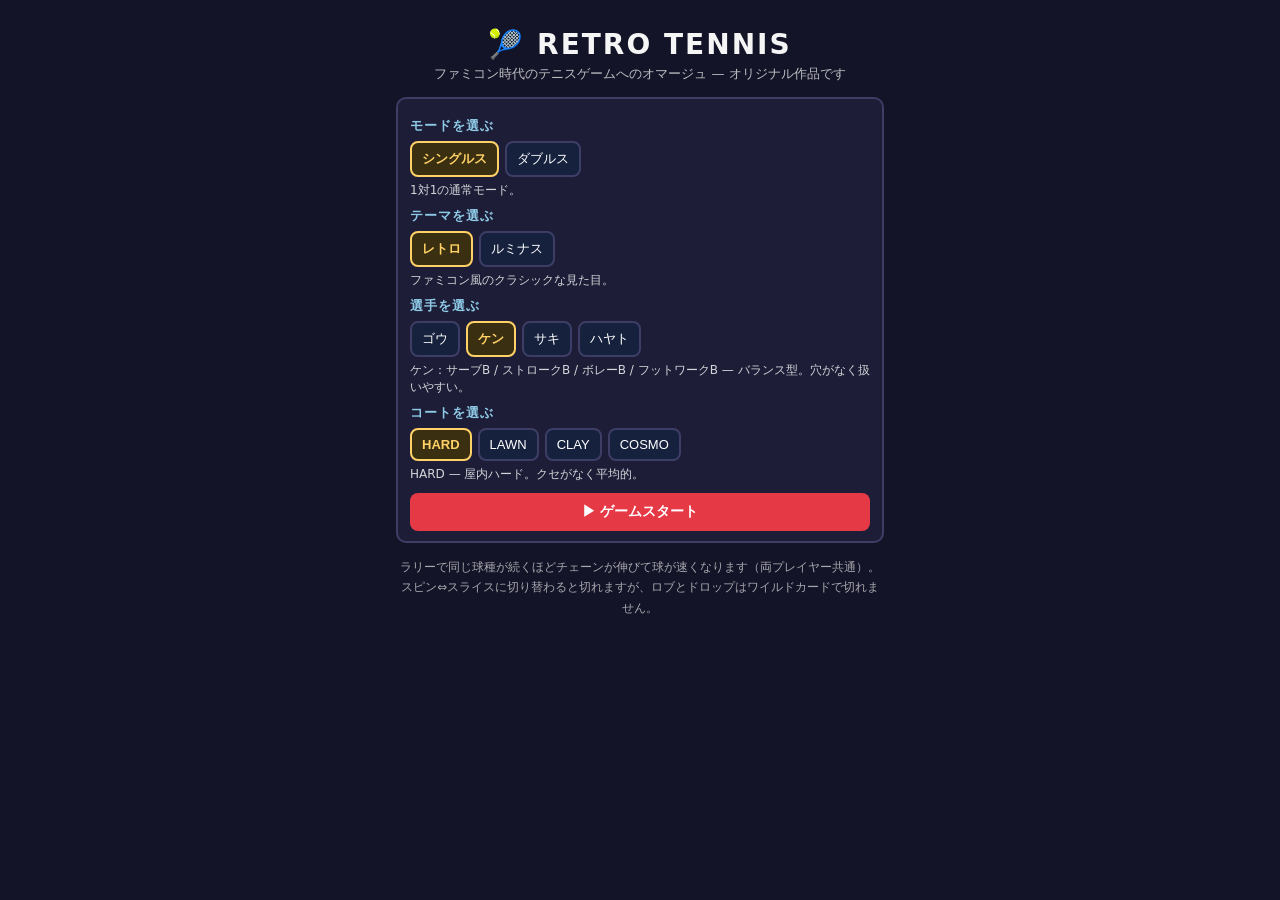
<file: index.html>
<!DOCTYPE html>
<html lang="ja">
<head>
<meta charset="UTF-8">
<meta name="viewport" content="width=device-width, initial-scale=1.0, maximum-scale=1.0, user-scalable=no, viewport-fit=cover">
<title>Retro Tennis — レトロテニス</title>
<style>
* { box-sizing: border-box; }
html, html, body {
  -webkit-user-select: none; user-select: none;
  -webkit-touch-callout: none;
}
button { -webkit-user-select: none; user-select: none; -webkit-touch-callout: none; touch-action: none; }
canvas { touch-action: none; }
body { height: 100%; }
body {
  margin: 0;
  background: #141428;
  color: #f5f5f5;
  font-family: "Hiragino Kaku Gothic ProN", "Noto Sans JP", system-ui, sans-serif;
  display: flex; justify-content: center;
  touch-action: manipulation;
  -webkit-tap-highlight-color: transparent;
}
body.locked { overflow: hidden; overscroll-behavior: none; }
.wrap { max-width: 520px; width: 100%; text-align: center; }
.hidden { display: none !important; }
#menuScreen { padding: 20px 16px 28px; }
.menu-note { font-size: 12px; opacity: .65; line-height: 1.7; margin-top: 14px; }
/* Game screen: exactly one viewport tall, no page scrolling.
   The court area flexes; the canvas letterboxes inside it. */
#gameScreen {
  height: 100dvh;
  padding: 10px 12px calc(10px + env(safe-area-inset-bottom));
  display: flex; flex-direction: column; gap: 8px;
}
.canvasWrap { flex: 1 1 auto; min-height: 0; display: flex; }
.back {
  align-self: center; flex: none;
  background: none; border: 1px solid #3d3d66; color: #9aa;
  border-radius: 8px; padding: 6px 16px; font-size: 12px; cursor: pointer;
}
h1 { margin: 8px 0 0; letter-spacing: 2px; font-size: 28px; }
.sub { opacity: .75; margin: 4px 0 14px; font-size: 13px; }
.selectors { background: #1d1d38; border: 2px solid #3d3d66; border-radius: 10px; padding: 10px 12px; margin-bottom: 12px; text-align: left; }
.selectors h2 { font-size: 13px; margin: 8px 0 6px; letter-spacing: 1px; color: #8ecae6; }
.btnrow { display: flex; flex-wrap: wrap; gap: 6px; }
.btnrow button { background: #16213e; color: #fff; border: 2px solid #3d3d66; border-radius: 8px; padding: 7px 10px; font-size: 13px; cursor: pointer; }
.btnrow button.active { border-color: #ffd166; background: #3a2f10; color: #ffd166; font-weight: 700; }
.info { font-size: 12px; opacity: .85; min-height: 16px; margin: 5px 0 0; }
.apply { width: 100%; margin-top: 10px; background: #e63946; color: #fff; border: none; border-radius: 8px; padding: 10px; font-weight: 700; font-size: 14px; cursor: pointer; }
.hud { display: flex; flex-direction: column; gap: 4px; flex: none; }
.scorebox { font-size: 18px; background: #16213e; padding: 8px 12px; border-radius: 8px; }
.scorebox strong { color: #ffd166; font-size: 22px; }
.vs { opacity: .5; margin: 0 8px; }
.message { min-height: 22px; color: #8ecae6; font-weight: 700; }
.chain { min-height: 20px; color: #fb923c; font-weight: 700; font-size: 14px; }
canvas {
  flex: 1 1 auto; min-width: 0; min-height: 0;
  width: 100%; height: 100%;
  object-fit: contain;
  background: #2a9d4a;
  border: 4px solid #f8f8f8; border-radius: 4px;
  image-rendering: pixelated;
  touch-action: none;
}
.controls { font-size: 13px; opacity: .9; line-height: 1.6; }
.hint { opacity: .7; }
.touch { display: none; gap: 10px; justify-content: space-between; align-items: center; flex: none; }
.hudrow { display: flex; gap: 8px; align-items: stretch; }
.hudrow .scorebox { flex: 1; }
.pause {
  flex: none; width: 50px; font-size: 18px; cursor: pointer;
  background: #16213e; color: #fff; border: 2px solid #3d3d66; border-radius: 8px;
}
/* Super Famicom-style diamond pad:  X (top) / Y (left) / A (right) / B (bottom).
   Button colours match the ball colours of each shot type. */
.pad {
  display: grid; flex: none;
  grid-template-columns: repeat(3, 58px);
  grid-template-rows: repeat(3, 58px);
  gap: 4px;
}
.pad-btn {
  border-radius: 50%; border: 2px solid rgba(0,0,0,.35);
  font-size: 12px; font-weight: 700; line-height: 1.25; cursor: pointer;
  display: flex; align-items: center; justify-content: center; text-align: center;
}
.pad-btn:active { filter: brightness(0.85); }
.pos-x { grid-column: 2; grid-row: 1; }
.pos-y { grid-column: 1; grid-row: 2; }
.pos-a { grid-column: 3; grid-row: 2; }
.pos-b { grid-column: 2; grid-row: 3; }
.c-spin  { background: #d9f99d; color: #1a2e05; }
.c-slice { background: #f8fafc; color: #111827; }
.c-lob   { background: #fdba74; color: #431407; }
.c-drop  { background: #7dd3fc; color: #082f49; }
.stick {
  position: relative; flex: 0 0 auto;
  width: 128px; height: 128px; border-radius: 50%;
  background: rgba(255,255,255,.06); border: 2px solid #3d3d66;
  touch-action: none; user-select: none; -webkit-user-select: none;
}
.stick::before { content: "＋"; position: absolute; inset: 0; display: flex; align-items: center; justify-content: center; color: rgba(255,255,255,.18); font-size: 34px; }
.stick-knob {
  position: absolute; left: 50%; top: 50%;
  width: 56px; height: 56px; border-radius: 50%;
  background: #3d3d66; border: 2px solid #8ecae6;
  transform: translate(-50%, -50%);
  pointer-events: none;
}
@media (pointer: coarse), (max-width: 640px) { .touch { display: flex; } }

/* ===== Luminous theme: neon colours, glow everywhere. Gameplay unchanged. ===== */
body.neon {
  background: radial-gradient(1200px 800px at 50% -10%, #2b1065 0%, #0b0620 55%, #05010f 100%);
  background-size: 150% 150%;
  animation: neonBg 14s ease-in-out infinite alternate;
  color: #e0f2fe;
}
@keyframes neonBg {
  from { background-position: 0% 0%; }
  to { background-position: 100% 60%; }
}
body.neon h1 {
  background: linear-gradient(90deg, #22d3ee, #a78bfa, #f472b6);
  -webkit-background-clip: text; background-clip: text; color: transparent;
  filter: drop-shadow(0 0 14px rgba(167,139,250,.45));
}
body.neon .sub { color: #a5b4fc; }
body.neon .info { color: #a5f3fc; }
body.neon .menu-note { color: #c4b5fd; }
body.neon .scorebox {
  background: rgba(10,6,32,.88); border: 1px solid #22d3ee; color: #e0f2fe;
  box-shadow: 0 0 14px rgba(34,211,238,.55), inset 0 0 12px rgba(34,211,238,.15);
}
body.neon .scorebox strong { color: #fde047; text-shadow: 0 0 8px rgba(253,224,71,.85); }
body.neon .message { color: #a5f3fc; text-shadow: 0 0 10px rgba(34,211,238,.85); }
body.neon .chain {
  color: #fff; font-size: 17px;
  text-shadow: 0 0 6px #f59e0b, 0 0 16px #f97316, 0 0 30px #ef4444;
}
body.neon .chain.pop { animation: chainPop .38s ease-out; }
@keyframes chainPop {
  0% { transform: scale(1); }
  35% { transform: scale(1.45) rotate(-2deg); }
  100% { transform: scale(1); }
}
body.neon canvas {
  border-color: #22d3ee;
  box-shadow: 0 0 22px rgba(34,211,238,.5), 0 0 64px rgba(167,139,250,.28);
}
body.neon .btnrow button {
  background: #12082e; color: #e0f2fe; border: 1px solid #7c3aed;
  box-shadow: 0 0 8px rgba(124,58,237,.35);
}
body.neon .btnrow button.active {
  background: linear-gradient(90deg, #0891b2, #7c3aed, #db2777); color: #fff;
  border-color: transparent; box-shadow: 0 0 16px rgba(219,39,119,.6);
}
body.neon .apply {
  background: linear-gradient(90deg, #06b6d4, #d946ef); color: #fff;
  box-shadow: 0 0 20px rgba(217,70,239,.55);
}
body.neon .pause {
  background: #12082e; border-color: #22d3ee; color: #fff;
  box-shadow: 0 0 10px rgba(34,211,238,.5);
}
body.neon .back { background: #12082e; color: #a5f3fc; border: 1px solid #7c3aed; }
body.neon .stick {
  border-color: #22d3ee; background: rgba(8,4,24,.6);
  box-shadow: 0 0 16px rgba(34,211,238,.45), inset 0 0 18px rgba(34,211,238,.2);
}
body.neon .stick-knob {
  background: radial-gradient(circle at 35% 35%, #a5f3fc, #0891b2 60%, #155e75);
  border-color: #a5f3fc; box-shadow: 0 0 14px rgba(34,211,238,.8);
}
body.neon .c-spin  { background: #a3e635; color: #1a2e05; border-color: #ecfccb; box-shadow: 0 0 18px #a3e635, 0 0 44px rgba(163,230,53,.5); }
body.neon .c-slice { background: #f0f9ff; color: #082f49; border-color: #ffffff; box-shadow: 0 0 18px #7dd3fc, 0 0 44px rgba(125,211,252,.5); }
body.neon .c-lob   { background: #fb923c; color: #431407; border-color: #ffedd5; box-shadow: 0 0 18px #fb923c, 0 0 44px rgba(251,146,60,.5); }
body.neon .c-drop  { background: #38bdf8; color: #082f49; border-color: #e0f2fe; box-shadow: 0 0 18px #38bdf8, 0 0 44px rgba(56,189,248,.55); }

body.neon .scorebox strong.scorepop { display: inline-block; animation: scorePop .45s ease-out; }
@keyframes scorePop {
  0% { transform: scale(1); }
  40% { transform: scale(1.9); }
  100% { transform: scale(1); }
}

body.neon canvas { background: #05010f; }

</style>
<script>
window.addEventListener('error', function (e) {
  var m = document.getElementById('message');
  if (m && !window.__gameStarted) m.textContent = '読み込みエラー: ' + e.message + '（ページを再読み込みしてください）';
});
</script>
</head>
<body>
  <main class="wrap">

    <!-- ===== Menu screen: choose player & court ===== -->
    <div id="menuScreen" class="screen">
      <h1>🎾 RETRO TENNIS</h1>
      <p class="sub">ファミコン時代のテニスゲームへのオマージュ — オリジナル作品です</p>

      <section class="selectors">
        <div>
          <h2>モードを選ぶ</h2>
          <div id="modeSelect" class="btnrow"></div>
          <p id="modeInfo" class="info"></p>
        </div>
        <div>
          <h2>テーマを選ぶ</h2>
          <div id="themeSelect" class="btnrow"></div>
          <p id="themeInfo" class="info"></p>
        </div>
        <div>
          <h2>選手を選ぶ</h2>
          <div id="charSelect" class="btnrow"></div>
          <p id="charInfo" class="info"></p>
        </div>
        <div>
          <h2>コートを選ぶ</h2>
          <div id="courtSelect" class="btnrow"></div>
          <p id="courtInfo" class="info"></p>
        </div>
        <button id="btnStart" class="apply">▶ ゲームスタート</button>
      </section>

      <p class="menu-note">ラリーで同じ球種が続くほどチェーンが伸びて球が速くなります（両プレイヤー共通）。スピン⇔スライスに切り替わると切れますが、ロブとドロップはワイルドカードで切れません。</p>
    </div>

    <!-- ===== Game screen: fixed to one screen, no scrolling ===== -->
    <div id="gameScreen" class="screen hidden">
      <div class="hud">
        <div class="hudrow">
          <div class="scorebox">
            <span><span id="playerName">YOU</span> <strong id="playerGames">0</strong> — <span id="playerPoints">0</span></span>
            <span class="vs">|</span>
            <span>CPU <strong id="cpuGames">0</strong> — <span id="cpuPoints">0</span></span>
          </div>
          <button id="btnPause" class="pause" aria-label="一時停止">⏸</button>
        </div>
        <div id="message" class="message">SPACE でサーブ！</div>
        <div id="chain" class="chain"></div>
      </div>

      <div class="canvasWrap">
        <canvas id="game" width="480" height="560"></canvas>
      </div>

      <div class="touch">
        <div id="stick" class="stick" aria-label="仮想スティック"><div id="stickKnob" class="stick-knob"></div></div>
        <div class="pad" aria-label="ショットボタン">
          <button id="btnSliceX" class="pad-btn pos-x c-slice">X<br>スライス</button>
          <button id="btnLob" class="pad-btn pos-y c-lob">Y<br>ロブ</button>
          <button id="btnSpinA" class="pad-btn pos-a c-spin">A<br>スピン</button>
          <button id="btnDrop" class="pad-btn pos-b c-drop">B<br>ドロップ</button>
        </div>
      </div>

      <button id="btnBack" class="back">← メニューに戻る</button>
    </div>

  </main>
  <script>
// Retro Tennis v2 — original homage to Famicom-era tennis games.
// Hallmarks recreated as original mechanics: stat-rated players (A/B/C),
// 4 court surfaces with different bounces, spin shots (topspin/slice/lob),
// volleys & smashes, chibi 3-head-tall pixel players.
// No assets, code, music, names or characters from any commercial game are used.
"use strict";

const canvas = document.getElementById("game");
const ctx = canvas.getContext("2d");
const W = canvas.width, H = canvas.height;
const NET_Y = 280;
const WIN_GAMES = 3;

// ---------- Characters (all original) ----------
const STAT = { A: 3, B: 2, C: 1 };
const CHARACTERS = [
  { id: "gou",   name: "ゴウ",   serve: "A", stroke: "A", volley: "C", footwork: "B", racket: 0,  color: "#dc2626", cap: "#7f1d1d", skin: "#f2c894", hair: "cap", desc: "パワー型。サーブとストロークが強烈、ボレーは苦手。" },
  { id: "ken",   name: "ケン",   serve: "B", stroke: "B", volley: "B", footwork: "B", racket: 0,  color: "#2563eb", cap: "#1e3a8a", skin: "#ffd9b3", hair: "cap", desc: "バランス型。穴がなく扱いやすい。" },
  { id: "saki",  name: "サキ",   serve: "C", stroke: "B", volley: "B", footwork: "B", racket: 10, color: "#db2777", cap: "#9d2449", skin: "#ffe3c7", hair: "ponytail", desc: "大きなラケットで当たりやすい、初心者向け。サーブは控えめ。" },
  { id: "hayato",name: "ハヤト", serve: "C", stroke: "B", volley: "A", footwork: "A", racket: 0,  color: "#16a34a", cap: "#14532d", skin: "#eab883", hair: "band", band: "#facc15", desc: "俊足＋ボレーの達人。ネットプレーで攻める。" },
];
let selectedChar = CHARACTERS[1];
let selectedCharIdx = 1;
// Game mode: "singles" (1v1) or "doubles" (you + AI partner vs a CPU pair).
const MODES = [
  { id: "singles", name: "シングルス", desc: "1対1の通常モード。" },
  { id: "doubles", name: "ダブルス", desc: "AIパートナーと組んで2対2。コートが広く（アレー内も有効）、サーブは4人ローテーション。" },
];
let mode = "singles";
// Visual theme: "retro" (classic) or "neon" (Luminous). Theme changes
// only how things look — controls, rules and physics are identical.
const THEMES = [
  { id: "retro", name: "レトロ", desc: "ファミコン風のクラシックな見た目。" },
  { id: "neon", name: "ルミナス", desc: "ネオンカラーでド派手に光る見た目。チェーン表示も大きく弾けます。操作・ルールは同じ。" },
];
let theme = "retro";
function applyTheme() { document.body.classList.toggle("neon", theme === "neon"); }

// ---------- Courts (all original settings, inspired by era conventions) ----------
const COURTS = {
  hard:  { name: "HARD",  desc: "屋内ハード。クセがなく平均的。", peak: 1.0, bounce: 0.55, afterBounce: 0.92, speed: 1.00, inside: "#3a7bd5", inside2: "#356fc0", outside: "#2e7d5b", dust: "#dbeafe" },
  lawn:  { name: "LAWN",  desc: "芝。バウンドが低く、バウンド後も速い。", peak: 0.8, bounce: 0.36, afterBounce: 1.00, speed: 1.08, inside: "#3f9e4d", inside2: "#358a42", outside: "#2c7a38", dust: "#dcfce7" },
  clay:  { name: "CLAY",  desc: "土。バウンド後に大きく減速、ラリーが長くなる。", peak: 1.1, bounce: 0.60, afterBounce: 0.66, speed: 0.93, inside: "#c46a3a", inside2: "#b45f33", outside: "#6b7f4e", dust: "#f2b183" },
  cosmo: { name: "COSMO", desc: "宇宙コート。高く弾んで少しフワフワ。", peak: 1.6, bounce: 0.88, afterBounce: 0.95, speed: 1.00, inside: "#5b4b9e", inside2: "#50428c", outside: "#171233", dust: "#ddd6fe" },
};
let court = COURTS.hard;

// ---------- Selection UI ----------
function buildSelect(elId, items, getLabel, onPick, initialIdx) {
  const el = document.getElementById(elId);
  items.forEach((item, i) => {
    const b = document.createElement("button");
    b.textContent = getLabel(item);
    if (i === initialIdx) b.classList.add("active");
    b.addEventListener("click", () => {
      el.querySelectorAll("button").forEach(x => x.classList.remove("active"));
      b.classList.add("active"); onPick(item);
    });
    el.appendChild(b);
  });
}
function refreshInfo() {
  const c = selectedChar;
  document.getElementById("charInfo").textContent =
    `${c.name}：サーブ${c.serve} / ストローク${c.stroke} / ボレー${c.volley} / フットワーク${c.footwork}${c.racket ? " / 大きなラケット" : ""} — ${c.desc}`;
  document.getElementById("courtInfo").textContent = `${court.name} — ${court.desc}`;
  document.getElementById("playerName").textContent = c.name;
}
buildSelect("charSelect", CHARACTERS, c => c.name, c => { selectedChar = c; selectedCharIdx = CHARACTERS.indexOf(c); applyChar(); refreshInfo(); }, 1);
buildSelect("modeSelect", MODES, m => m.name, m => { mode = m.id; document.getElementById("modeInfo").textContent = m.desc; }, 0);
buildSelect("themeSelect", THEMES, t => t.name, t => { theme = t.id; applyTheme(); document.getElementById("themeInfo").textContent = t.desc; }, 0);
buildSelect("courtSelect", Object.values(COURTS), c => c.name, c => { court = c; refreshInfo(); }, 0);
// ---------- Screens: menu (player/court select) -> game ----------
let appScreen = "menu";
function showGame() {
  appScreen = "game";
  document.getElementById("menuScreen").classList.add("hidden");
  document.getElementById("gameScreen").classList.remove("hidden");
  document.body.classList.add("locked");
  window.scrollTo(0, 0);
  applyChar(); resetMatch();
}
function showMenu() {
  setPaused(false);
  appScreen = "menu";
  document.getElementById("gameScreen").classList.add("hidden");
  document.getElementById("menuScreen").classList.remove("hidden");
  document.body.classList.remove("locked");
  window.scrollTo(0, 0);
}
document.getElementById("btnStart").addEventListener("click", showGame);
document.getElementById("btnBack").addEventListener("click", showMenu);

// ---------- Court geometry ----------
function lerp(a, b, t) { return a + (b - a) * t; }
function courtEdge(y) {
  const t = Math.max(0, Math.min(1, (y - 70) / (490 - 70)));
  return { left: lerp(110, 40, t), right: lerp(370, 440, t), t };
}
function singlesBounds(y) {
  const e = courtEdge(y); const inset = lerp(18, 28, e.t);
  return { left: e.left + inset, right: e.right - inset };
}
// Doubles plays to the outer (doubles) lines: the alleys are in.
function doublesBounds(y) { const e = courtEdge(y); return { left: e.left, right: e.right }; }
function activeBounds(y) { return mode === "doubles" ? doublesBounds(y) : singlesBounds(y); }
// Keep every aimed shot inside the (narrower-at-the-far-end) court.
function clampTargetX(x, y) {
  const b = activeBounds(y);
  return Math.max(b.left + 14, Math.min(b.right - 14, x));
}
function inCourt(x, y) {
  if (y < 66 || y > 494) return false;
  const b = activeBounds(y);
  return x >= b.left - 4 && x <= b.right + 4;
}
function inServiceBox(x, y, forPlayerServe) {
  // A serve must land between the service line and the net (a "long" serve is a fault),
  // in the box DIAGONALLY opposite the server: deuce point = server's right side,
  // which on screen is top-LEFT for the bottom player and bottom-RIGHT for the top CPU.
  if (forPlayerServe) { if (y < 169 || y > NET_Y) return false; }
  else { if (y < NET_Y || y > 391) return false; }
  const b = activeBounds(y); const mid = (b.left + b.right) / 2;
  const deuce = (rawPoints[0] + rawPoints[1]) % 2 === 0;
  if (forPlayerServe) return deuce ? (x >= b.left - 4 && x <= mid + 4) : (x >= mid - 4 && x <= b.right + 4);
  return deuce ? (x >= mid - 4 && x <= b.right + 4) : (x >= b.left - 4 && x <= mid + 4);
}
function serveFault() {
  if (faults >= 1) { awardPoint(server === "player" ? "cpu" : "player", "ダブルフォルト…"); }
  else {
    faults = 1; pendingSecondServe = true; state = "pointEnd"; pointTimer = 60; ball.dead = true;
    setMessage("フォルト！ セカンドサーブへ");
  }
}

// ---------- Audio (original square-wave jingles) ----------
let audioCtx = null;
function beep(freq, dur = 0.06, vol = 0.05, delay = 0) {
  try {
    audioCtx = audioCtx || new (window.AudioContext || window.webkitAudioContext)();
    const t0 = audioCtx.currentTime + delay;
    const o = audioCtx.createOscillator(), g = audioCtx.createGain();
    o.type = "square"; o.frequency.value = freq; g.gain.value = vol;
    o.connect(g); g.connect(audioCtx.destination);
    o.start(t0); o.stop(t0 + dur);
  } catch (e) {}
}
function jingle(win) {
  const notes = win ? [523, 659, 784, 1046] : [392, 330, 262, 196];
  notes.forEach((n, i) => beep(n, 0.11, 0.05, i * 0.11));
}

// ---------- Input: A=topspin, B=slice, C=lob (Famicom-style buttons) ----------
const keys = {};
let queuedShot = "top";
addEventListener("keydown", (e) => {
  if (["ArrowLeft","ArrowRight","ArrowUp","ArrowDown","Space"].includes(e.code)) e.preventDefault();
  if (keys[e.code]) return; keys[e.code] = true;
  if (e.code === "Space" || e.code === "KeyZ") onSwing("top");
  if (e.code === "KeyX") onSwing("slice");
  if (e.code === "KeyC") onSwing("lob");
  if (e.code === "KeyV" || e.code === "KeyB") onSwing("drop");
  if (e.code === "KeyR") { applyChar(); resetMatch(); }
  if (e.code === "KeyP") togglePause();
});
addEventListener("keyup", (e) => { keys[e.code] = false; });
function bindBtn(id, fn) {
  const el = document.getElementById(id); if (!el) return;
  el.addEventListener("touchstart", (e) => { e.preventDefault(); fn(); });
  el.addEventListener("mousedown", (e) => { e.preventDefault(); fn(); });
}
function bindHold(id, code) {
  const el = document.getElementById(id); if (!el) return;
  const on = (e) => { e.preventDefault(); keys[code] = true; };
  const off = (e) => { e.preventDefault(); keys[code] = false; };
  el.addEventListener("touchstart", on); el.addEventListener("touchend", off);
  el.addEventListener("mousedown", on); el.addEventListener("mouseup", off);
}
bindBtn("btnSliceX", () => onSwing("slice"));
bindBtn("btnSpinA", () => onSwing("top"));
bindBtn("btnDrop", () => onSwing("drop"));
bindBtn("btnLob", () => onSwing("lob"));

// iOS Safari: long-pressing buttons or text opens the copy/lookup/translate
// callout and selects text mid-game. Disable selection & callouts outright.
if (typeof document.addEventListener === "function") {
  document.addEventListener("contextmenu", e => e.preventDefault());
  document.addEventListener("selectstart", e => e.preventDefault());
}

// ---------- Pause ----------
let paused = false;
function setPaused(v) {
  paused = v;
  const b = document.getElementById("btnPause");
  if (b) b.textContent = paused ? "▶" : "⏸";
}
function togglePause() { if (appScreen === "game") setPaused(!paused); }
document.getElementById("btnPause").addEventListener("click", togglePause);

// ---------- Virtual stick (analog, replaces the D-pad buttons) ----------
const stick = { x: 0, y: 0, active: false, id: null };
function aimLeft() { return keys.ArrowLeft || keys.KeyA || stick.x < -0.45; }
function aimRight() { return keys.ArrowRight || keys.KeyD || stick.x > 0.45; }
(function initStick() {
  const base = document.getElementById("stick"), knob = document.getElementById("stickKnob");
  if (!base || !knob) return;
  const R = 36;
  const setKnob = (dx, dy) => { knob.style.transform = "translate(calc(-50% + " + dx + "px), calc(-50% + " + dy + "px))"; };
  function handle(e) {
    const r = base.getBoundingClientRect();
    let dx = e.clientX - (r.left + r.width / 2), dy = e.clientY - (r.top + r.height / 2);
    const d = Math.hypot(dx, dy);
    if (d > R) { dx = dx / d * R; dy = dy / d * R; }
    stick.x = dx / R; stick.y = dy / R; stick.active = true; setKnob(dx, dy);
  }
  function end() { stick.x = 0; stick.y = 0; stick.active = false; stick.id = null; setKnob(0, 0); }
  base.addEventListener("pointerdown", (e) => { e.preventDefault(); stick.id = e.pointerId; try { base.setPointerCapture(e.pointerId); } catch (err) {} handle(e); });
  base.addEventListener("pointermove", (e) => { if (stick.id === e.pointerId) handle(e); });
  ["pointerup", "pointercancel"].forEach(t => base.addEventListener(t, (e) => { if (stick.id === e.pointerId) end(); }));
})();

// ---------- Entities ----------
const player = { x: 240, y: 440, speed: 4.9, swing: 0, swingBuffer: 0, moving: false, anim: 0, color: "#2563eb", cap: "#1e3a8a", skin: "#ffd9b3", hair: "cap", band: "#facc15" };
const cpu    = { x: 240, y: 120, speed: 2.45, swing: 0, moving: false, anim: 0, color: "#f59e0b", cap: "#78350f", skin: "#ffd9b3", hair: "cap", band: "#facc15" };
// Doubles-only entities: your AI partner and the second CPU.
const partner = { x: 175, y: 348, speed: 3.4, swing: 0, moving: false, anim: 0, color: "#db2777", cap: "#9d2449", skin: "#ffe3c7", hair: "ponytail", band: "#facc15", homeX: 175, homeY: 348 };
const cpu2    = { x: 305, y: 212, speed: 2.45, swing: 0, moving: false, anim: 0, color: "#2563eb", cap: "#1e3a8a", skin: "#ffd9b3", hair: "cap", band: "#facc15", homeX: 305, homeY: 212 };
let partnerChar = CHARACTERS[2];
// Doubles serve rotation: within each team the two members alternate games.
let serveIdx = { player: 0, cpu: 0 };
function teamOf(side) { return side === "player" ? [player, partner] : [cpu, cpu2]; }
function serverEntity() {
  if (mode !== "doubles") return server === "player" ? player : cpu;
  return teamOf(server)[serveIdx[server]];
}
function receiverEntity() {
  const o = server === "player" ? "cpu" : "player";
  if (mode !== "doubles") return o === "player" ? player : cpu;
  return teamOf(o)[serveIdx[o]];
}
function applyDoublesLooks() {
  partnerChar = CHARACTERS[(selectedCharIdx + 1) % CHARACTERS.length];
  const c2 = CHARACTERS[(selectedCharIdx + 2) % CHARACTERS.length];
  partner.color = partnerChar.color; partner.cap = partnerChar.cap; partner.skin = partnerChar.skin; partner.hair = partnerChar.hair; partner.band = partnerChar.band;
  partner.speed = 2.9 + STAT[partnerChar.footwork] * 0.3;
  cpu2.color = c2.color; cpu2.cap = c2.cap; cpu2.skin = c2.skin; cpu2.hair = c2.hair; cpu2.band = c2.band;
}
const ball   = { x: 240, y: 430, vx: 0, vy: 0, z: 6, vz: 0, bounces: 0, lastHitter: null, serveFlight: false, dead: true, spin: "flat", type: "top", gravity: 0.4, trail: [], landX: null, landY: null };
function ballColor() {
  return ball.type === "slice" ? "#f8fafc" : ball.type === "lob" ? "#fdba74" : ball.type === "drop" ? "#7dd3fc" : "#d9f99d";
}
let frameCount = 0;
let particles = [], floaters = [];
let bigFx = null; // Luminous theme: the big "N CHAIN!" centre-screen effect
let rings = [], flashFx = null; // Luminous: impact shockwaves + edge flash
let ghostTrails = []; // Luminous: the previous shot's ribbon, lingering and fading
const IMPACT_COLORS = { top: "#a3e635", slice: "#e0f2fe", lob: "#fdba74", drop: "#38bdf8" };
function spawnImpact(x, y, color, big) {
  if (theme !== "neon") return;
  rings.push({ x, y, t: 0, color, big: !!big });
  rings.push({ x, y, t: -7, color, big: !!big }); // second, delayed shockwave
  const n = big ? 26 : 14;
  for (let i = 0; i < n; i++) particles.push({ x, y, vx: (Math.random() - .5) * 6.5, vy: (Math.random() - .5) * 6.5, life: 16 + Math.random() * 12, color, g: 0.05 });
}
function spawnFlash(color) { if (theme === "neon") flashFx = { color, t: 0 }; }
// Rally heat (Luminous theme): the chain count drives how wild the visuals
// get. Calm rallies stay stylish; hot rallies flood the screen with neon.
function heatTier() {
  const c = rallyChain.count;
  return c >= 8 ? 3 : c >= 5 ? 2 : c >= 2 ? 1 : 0;
}
function heatColor(tier, pr) {
  if (tier === 0) return "#22d3ee";
  if (tier === 1) return lerpColor("#22d3ee", "#a78bfa", pr);
  if (tier === 2) return lerpColor("#a78bfa", "#f472b6", pr);
  return `hsl(${(frameCount * 3 + pr * 170) % 360} 100% 66%)`;
}
function lerpColor(a, b, t) {
  const pa = [1, 3, 5].map(i => parseInt(a.substr(i, 2), 16));
  const pb = [1, 3, 5].map(i => parseInt(b.substr(i, 2), 16));
  return `rgb(${pa.map((v, i) => Math.round(v + (pb[i] - v) * t)).join(",")})`;
}

function applyChar() {
  player.color = selectedChar.color; player.cap = selectedChar.cap;
  player.skin = selectedChar.skin; player.hair = selectedChar.hair; player.band = selectedChar.band;
  player.speed = 4.6 + STAT[selectedChar.footwork] * 0.5;
}

let state = "serve", server = "player", faults = 0, cpuServeTimer = 0, pointTimer = 0;
let pendingSecondServe = false;
let pendingLet = false;
let rawPoints = [0, 0], games = [0, 0];
const pointNames = ["0", "15", "30", "40"];
const msgEl = document.getElementById("message");
const chainEl = document.getElementById("chain");
// Rally chain: consecutive hits with the SAME shot type (by either side)
// make the ball faster and faster. Switching shot type resets the chain.
// One shared chain for the whole rally, built by BOTH players' hits.
// Type is spin ("top") or slice. Switching between spin and slice breaks it.
// Lob is a wildcard: it neither breaks nor grows the chain, and ignores its speed.
// Volleys and smashes connect the chain (they grow it) as before.
const rallyChain = { type: null, count: 0 };
const SHOT_LABELS = { top: "トップスピン", slice: "スライス", lob: "ロブ", volley: "ボレー", smash: "スマッシュ", flat: "サーブ" };
function chainMultiplier() { return Math.min(1 + Math.max(0, rallyChain.count - 1) * 0.09, 1.65); }
function updateChainUI() {
  if (!chainEl) return;
  chainEl.textContent = rallyChain.count >= 2
    ? "🔥 " + (SHOT_LABELS[rallyChain.type] || "") + "チェーン x" + rallyChain.count + "（球速 +" + Math.round((chainMultiplier() - 1) * 100) + "%）"
    : "";
  if (theme === "neon" && rallyChain.count >= 2) {
    chainEl.classList.remove("pop"); void chainEl.offsetWidth; chainEl.classList.add("pop");
  }
}
function resetChain() { rallyChain.type = null; rallyChain.count = 0; updateChainUI(); }
function setMessage(t) { msgEl.textContent = t; }
function displayPoints(i) {
  const [p, c] = rawPoints;
  if (p >= 3 && c >= 3) { if (p === c) return "40"; return (i === 0 ? p > c : c > p) ? "AD" : "40"; }
  return pointNames[rawPoints[i]];
}
function updateScoreboard() {
  document.getElementById("playerGames").textContent = games[0];
  document.getElementById("cpuGames").textContent = games[1];
  if (theme === "neon") {
    ["playerGames", "cpuGames"].forEach(id => {
      const el = document.getElementById(id);
      el.classList.remove("scorepop"); void el.offsetWidth; el.classList.add("scorepop");
    });
  }
  document.getElementById("playerPoints").textContent = displayPoints(0);
  document.getElementById("cpuPoints").textContent = displayPoints(1);
}
function floater(text, x, y, color = "#ffd166") { floaters.push({ text, x, y, life: 55, color }); }

// ---------- Flow ----------
function resetPositions() {
  if (mode === "doubles") { resetPositionsDoubles(); return; }
  const deuce = (rawPoints[0] + rawPoints[1]) % 2 === 0;
  if (server === "player") { player.x = deuce ? 268 : 212; cpu.x = deuce ? 196 : 284; }
  else { cpu.x = deuce ? 212 : 268; player.x = deuce ? 284 : 196; }
  player.y = 445; cpu.y = 115;
  resetChain();
  ball.vx = ball.vy = ball.vz = 0; ball.bounces = 0; ball.dead = true;
  ball.lastHitter = null; ball.serveFlight = false; ball.trail = [];
  if (server === "player") { ball.x = player.x + 10; ball.y = player.y - 6; ball.z = 8; }
  else { ball.x = cpu.x - 10; ball.y = cpu.y + 6; ball.z = 8; }
}
function resetPositionsDoubles() {
  const deuce = (rawPoints[0] + rawPoints[1]) % 2 === 0;
  const S = serverEntity(), R = receiverEntity();
  const sTeam = teamOf(server), rTeam = teamOf(server === "player" ? "cpu" : "player");
  const sMate = sTeam[0] === S ? sTeam[1] : sTeam[0];
  const rMate = rTeam[0] === R ? rTeam[1] : rTeam[0];
  S.x = server === "player" ? (deuce ? 268 : 212) : (deuce ? 212 : 268);
  S.y = server === "player" ? 445 : 115;
  R.x = server === "player" ? (deuce ? 196 : 284) : (deuce ? 284 : 196);
  R.y = server === "player" ? 115 : 445;
  sMate.x = deuce ? 168 : 312;
  sMate.y = server === "player" ? NET_Y + 55 : NET_Y - 55;
  rMate.x = deuce ? 312 : 168;
  rMate.y = server === "player" ? 185 : 375;
  player.homeX = 305; player.homeY = 445; partner.homeX = 175; partner.homeY = 348;
  cpu.homeX = 175; cpu.homeY = 118; cpu2.homeX = 305; cpu2.homeY = 212;
  resetChain();
  ball.vx = ball.vy = ball.vz = 0; ball.bounces = 0; ball.dead = true;
  ball.lastHitter = null; ball.serveFlight = false; ball.trail = [];
  if (server === "player") { ball.x = S.x + 10; ball.y = S.y - 6; ball.z = 8; }
  else { ball.x = S.x - 10; ball.y = S.y + 6; ball.z = 8; }
}
function resetMatch() {
  rawPoints = [0, 0]; games = [0, 0]; server = "player"; faults = 0; pendingSecondServe = false; pendingLet = false;
  serveIdx = { player: 0, cpu: 0 }; applyDoublesLooks();
  state = "serve"; resetPositions(); updateScoreboard();
  setMessage(`${selectedChar.name}で ${court.name} コート — SPACE/Aボタンでサーブ！`);
}
function startServe() {
  state = "serve"; faults = 0; pendingSecondServe = false; pendingLet = false; resetPositions();
  setMessage(server === "player"
    ? (mode === "doubles" && serverEntity() !== player ? "パートナーのサーブ…" : "サーブ — Aボタン: 速いサーブ / Bボタン: 安全なスライスサーブ")
    : "CPU のサーブ…");
  cpuServeTimer = 70; updateScoreboard();
}
function secondServe() {
  pendingSecondServe = false; state = "serve"; resetPositions();
  cpuServeTimer = 65;
  setMessage(server === "player"
    ? (mode === "doubles" && serverEntity() !== player ? "パートナーのセカンドサーブ…" : "セカンドサーブ — 外すと失点、慎重に")
    : "CPU セカンドサーブ…");
}
function onSwing(shot) {
  queuedShot = shot;
  if (state === "serve" && serverEntity() === player) { doServe("player", shot); return; }
  if (state !== "rally") return;
  player.swing = 10;
  player.swingBuffer = 14; // swing stays "live" for a few frames, so early presses still connect
  tryHit(player, "player", shot);
}
function doServe(who, shot = "top") {
  const isPlayer = who === "player";
  const from = serverEntity(); from.swing = 10;
  const second = faults >= 1;
  // 2nd serve (or B button) = slice serve: slower but safer arc.
  const safe = second || shot === "slice";
  let tx;
  if (isPlayer && from === partner) {
    // AI partner serve: aim inside the correct box with some spread.
    const b = activeBounds(190), mid = (b.left + b.right) / 2;
    const rightBox = (rawPoints[0] + rawPoints[1]) % 2 === 0;
    tx = mid + (rightBox ? -1 : 1) * (16 + Math.random() * 34);
    tx = rightBox ? Math.max(b.left + 14, Math.min(mid - 8, tx)) : Math.max(mid + 8, Math.min(b.right - 14, tx));
  } else if (isPlayer) {
    const b = activeBounds(190), mid = (b.left + b.right) / 2;
    const rightBox = (rawPoints[0] + rawPoints[1]) % 2 === 0;
    tx = mid + (rightBox ? -52 : 52);
    if (aimLeft()) tx -= 34;
    if (aimRight()) tx += 34;
    if (safe) tx = mid + (rightBox ? -42 : 42); // safer aim, closer to centre
    // Never aim a serve outside its own service box.
    tx = rightBox ? Math.max(b.left + 14, Math.min(mid - 8, tx)) : Math.max(mid + 8, Math.min(b.right - 14, tx));
  } else {
    const deuce = (rawPoints[0] + rawPoints[1]) % 2 === 0;
    tx = deuce ? 262 + Math.random() * 55 : 163 + Math.random() * 55;
  }
  const ty = isPlayer ? 178 + Math.random() * 40 : 335 + Math.random() * 38;
  ball.x = from.x; ball.y = from.y; ball.z = 10; ball.dead = false;
  ball.lastHitter = who; ball.serveFlight = true;
  const serveStat = from === player ? STAT[selectedChar.serve] : from === partner ? STAT[partnerChar.serve] : 2;
  const power = safe ? 0 : serveStat;
  launchBall(tx, ty, safe ? "slice" : "flat", power, safe ? "slice" : "top");
  spawnImpact(from.x, from.y - 12, "#fde047", false);
  state = "rally"; beep(isPlayer ? 260 : 220);
  const kmh = Math.round(94 + serveStat * 12 + (safe ? -22 : Math.random() * 8));
  if (!safe) floater(kmh + " km/h!", from.x, from.y - 34, "#fff");
  setMessage(second ? "" : "");
}
let ballSeq = 0;
function launchBall(tx, ty, shot, power = 0, ballType) {
  if (theme === "neon" && ball.trail.length > 8) {
    ghostTrails.push({ pts: ball.trail.slice(), t: 0, color: ballColor() });
    if (ghostTrails.length > 3) ghostTrails.shift();
  }
  ballSeq++;
  ball.type = ballType || (shot === "flat" ? "top" : shot);
  const dx = tx - ball.x, dy = ty - ball.y;
  const dist = Math.hypot(dx, dy) || 1;
  let speed;
  switch (shot) {
    case "flat":   speed = 10.2 + power * 0.7; break;
    case "top":    speed = 8.2 + power * 0.5; break;
    case "slice":  speed = 6.6 + power * 0.3; break;
    case "lob":    speed = 5.9; break;
    case "drop":   speed = 5.2; break;
    case "volley": speed = 9.6 + power * 0.5; break;
    case "smash":  speed = 12.6; break;
    default:       speed = 7.4;
  }
  speed *= court.speed * 0.40; // v5: slower again (about 1/3 of v1), combined with delta-time normalisation
  if (!ball.serveFlight && shot !== "lob" && shot !== "drop") speed *= chainMultiplier(); // lob & drop ignore the chain speed
  if (ball.lastHitter === "cpu") speed *= 0.85; // CPU returns are gentler still
  const duration = Math.max(20, dist / speed);
  ball.vx = dx / duration; ball.vy = dy / duration;
  // Arc height is FIXED per shot type (peak height in px), independent of speed.
  // Slowing the ball down must not make the arc taller: gravity and vz are
  // derived from the desired peak, so topspin stays low and only the lob goes high.
  const PEAKS = { flat: 24, top: 30, slice: 20, lob: 95, volley: 16, smash: 12, drop: 15 };
  let peak = (PEAKS[shot] || 24) * court.peak;
  if (shot === "drop") {
    // z at the net = z0(1-f) + 4*peak*f(1-f), where f is the fraction of the
    // flight at which the ball crosses NET_Y. Solve for z >= 20 so the drop
    // clears the net from any depth, while staying as low as possible.
    const f = (ball.y - NET_Y) / ((ball.y - ty) || 1);
    if (f > 0 && f < 1) peak = Math.max(peak, Math.min(64, (20 - ball.z * (1 - f)) / (4 * f * (1 - f))));
  }
  ball.gravity = 8 * peak / (duration * duration);
  ball.vz = 4 * peak / duration - ball.z / duration; // lands at the target; negative (downward) for smashes from high balls
  ball.spin = shot; ball.bounces = 0;
  // Predict the first bounce so the player can see where the ball will land.
  {
    let sx = ball.x, sy = ball.y, sz = ball.z, svz = ball.vz;
    ball.landX = null; ball.landY = null;
    for (let i = 0; i < 240; i++) {
      sx += ball.vx; sy += ball.vy; sz += svz; svz -= ball.gravity;
      if (sz <= 0 && svz < 0) { ball.landX = sx; ball.landY = sy; break; }
    }
  }
}
function tryHit(p, who, shot) {
  if (ball.dead || ball.lastHitter === who) return;
  if (ball.serveFlight) return; // a serve must bounce before anyone may hit it
  const isPlayer = who === "player";
  const isHuman = p === player;
  const d = Math.hypot(ball.x - p.x, ball.y - p.y);
  const range = (isHuman ? 60 : 46) + (isHuman ? selectedChar.racket : 0);
  const toward = isPlayer ? ball.vy > -1.2 : ball.vy < 1.2;
  if (d > range || ball.z > 70 || !toward) return;

  // Shot identity: high ball + topspin near the net = smash; no bounce + close to net = volley.
  let type = shot;
  const nearNet = isPlayer ? p.y < 372 : p.y > 188;
  if (ball.bounces === 0 && ball.z > 36 && shot === "top") type = "smash";
  else if (ball.bounces === 0 && nearNet) type = (shot === "lob" || shot === "drop") ? shot : "volley";

  const opps = isPlayer ? (mode === "doubles" ? [cpu, cpu2] : [cpu]) : (mode === "doubles" ? [player, partner] : [player]);
  const oppX = opps.reduce((a, o) => a + o.x, 0) / opps.length;
  let targetY, power = 0;
  if (type === "smash") { targetY = isPlayer ? 88 + Math.random() * 40 : 462 + Math.random() * 22; }
  else if (type === "lob") { targetY = isPlayer ? 82 + Math.random() * 26 : 470 + Math.random() * 16; }
  else if (type === "drop") { targetY = isPlayer ? 244 + Math.random() * 24 : 292 + Math.random() * 24; } // lands just over the net
  else if (type === "slice") { targetY = isPlayer ? 120 + Math.random() * 70 : 420 + Math.random() * 55; }
  else { targetY = isPlayer ? 95 + Math.random() * 55 : 450 + Math.random() * 32; }

  let targetX;
  const left = isHuman && aimLeft();
  const right = isHuman && aimRight();
  if (left) targetX = activeBounds(targetY).left + 22;
  else if (right) targetX = activeBounds(targetY).right - 22;
  else if (isHuman) targetX = oppX < 240 ? 325 + Math.random() * 55 : 100 + Math.random() * 55;
  else {
    // AI aims at the open court: whichever side zone is farther from BOTH
    // opponents, so a camper on one side gets punished on the other.
    const dL = Math.min(...opps.map(o => Math.abs(o.x - 128)));
    const dR = Math.min(...opps.map(o => Math.abs(o.x - 352)));
    targetX = dL >= dR ? 100 + Math.random() * 55 : 325 + Math.random() * 55;
  }
  let mishit = false;
  if (!isHuman) {
    // AI execution errors: even a comfortable ball sometimes goes long or
    // wide, and a stretched one (d > 18) errs more often. Without this,
    // AI-vs-AI rallies literally never end.
    const er = Math.random();
    if (er < 0.04) { mishit = true; targetY += isPlayer ? -(50 + Math.random() * 40) : (50 + Math.random() * 40); }
    else if (er < 0.07) { mishit = true; targetX += (targetX < 240 ? -1 : 1) * 46; }
    else if (d > 18 && Math.random() < 0.16) { mishit = true; targetY += isPlayer ? -48 : 48; }
  }
  targetX = mishit ? targetX : clampTargetX(targetX, targetY);

  const hitterChar = p === player ? selectedChar : p === partner ? partnerChar : null;
  if (hitterChar) {
    power = type === "volley" ? STAT[hitterChar.volley] : STAT[hitterChar.stroke];
    if (type === "smash") floater("SMASH!", p.x, p.y - 36, "#ff5964");
    else if (type === "volley") floater("VOLLEY!", p.x, p.y - 36, "#8ecae6");
    else if (type === "top" && d < 26 && ball.z > 4 && ball.z < 30) { power += 1.5; floater("TOPSPIN!", p.x, p.y - 36); }
  }
  const prevChainCount = rallyChain.count, prevChainType = rallyChain.type, prevTier = heatTier();
  // Chain bookkeeping. The chain tracks the BALL type (topspin/slice/lob chosen
  // with the buttons). Strokes are judged by that type: same type grows the
  // chain, a different type resets it. Volleys and smashes are "wildcards":
  // whichever button/form they come from, they always connect the current
  // chain instead of breaking it (starting one from the button type if none).
  if (type === "lob" || type === "drop") {
    // Wildcard: the chain passes through untouched (no break, no growth).
  } else if (type === "volley" || type === "smash") {
    if (!rallyChain.type) rallyChain.type = shot === "lob" ? "top" : shot;
    rallyChain.count++;
  } else if (type === rallyChain.type) {
    rallyChain.count++;
  } else {
    // Spin <-> slice switch: the chain breaks and a new one starts.
    rallyChain.type = type; rallyChain.count = 1;
  }
  spawnImpact(ball.x, ball.y - ball.z, IMPACT_COLORS[shot] || "#ffffff", type === "smash");
  // Luminous theme: celebrate chain growth with a big pop + sparks, and
  // flash a break when a long chain gets cut.
  if (theme === "neon") {
    if (heatTier() > prevTier) spawnFlash(heatColor(heatTier(), 0.6));
    if (rallyChain.count > prevChainCount && rallyChain.count >= 2) {
      const col = rallyChain.type === "slice" ? "#7dd3fc" : "#a3e635";
      bigFx = { text: rallyChain.count + " CHAIN!", color: col, t: 0, size: 46 };
      for (let i = 0; i < 14; i++) particles.push({ x: ball.x, y: ball.y - ball.z, vx: (Math.random() - .5) * 4.6, vy: (Math.random() - .5) * 4.6, life: 20 + Math.random() * 10, color: col });
    } else if (prevChainCount >= 3 && rallyChain.type !== prevChainType) {
      bigFx = { text: "CHAIN BREAK", color: "#fb7185", t: 0, size: 30 };
    }
  }
  ball.lastHitter = who; ball.serveFlight = false;
  launchBall(targetX, targetY, type, power, shot);
  updateChainUI();
  if (rallyChain.count >= 3 && type !== "lob" && type !== "drop") floater("CHAIN x" + rallyChain.count + "!", p.x, p.y - 52, "#fb923c");
  beep(type === "smash" ? 460 : type === "slice" ? 200 : 300);
}
function spawnScoreFx(winner, isMatchEnd) {
  if (theme !== "neon") return;
  spawnFlash(winner === "player" ? "#a3e635" : "#fb7185");
  const wEnt = winner === "player" ? player : cpu;
  spawnImpact(wEnt.x, wEnt.y - 14, winner === "player" ? "#a3e635" : "#fb7185", true);
  bigFx = isMatchEnd
    ? { text: "GAME SET!", sub: winner === "player" ? "あなたの勝ち！" : "CPUの勝ち…", color: winner === "player" ? "#fde047" : "#fb7185", t: 0, size: 46, y: 168 }
    : { text: winner === "player" ? "POINT!" : "LOST", sub: games[0] + " - " + games[1] + "（" + displayPoints(0) + " - " + displayPoints(1) + "）", color: winner === "player" ? "#a3e635" : "#fb7185", t: 0, size: 44, y: 168 };
}
function awardPoint(winner, reason) {
  if (state !== "rally" && state !== "serve") return;
  state = "pointEnd"; pointTimer = 80; ball.dead = true;
  rawPoints[winner === "player" ? 0 : 1]++;
  jingle(winner === "player");
  setMessage(reason + (winner === "player" ? " あなたのポイント！" : " CPUのポイント"));
  const [p, c] = rawPoints;
  if ((p >= 4 || c >= 4) && Math.abs(p - c) >= 2) {
    const gw = p > c ? 0 : 1;
    games[gw]++; rawPoints = [0, 0];
    if (mode === "doubles") serveIdx[server] ^= 1; // next time this team serves, the partner serves
    server = server === "player" ? "cpu" : "player";
    if (games[gw] >= WIN_GAMES) {
      setMessage((gw === 0 ? "🏆 ゲームセット！あなたの勝ち！" : "ゲームセット。CPUの勝ち…") + " Rで再戦");
      state = "matchEnd"; spawnScoreFx(gw === 0 ? "player" : "cpu", true); updateScoreboard(); return;
    }
    setMessage((gw === 0 ? "ゲーム！あなたが取りました" : "ゲーム。CPUが取りました") + " — サーブ交代");
  }
  spawnScoreFx(winner, false);
  updateScoreboard();
}
function handleBounce() {
  const side = ball.y < NET_Y ? "cpu" : "player";
  if (ball.bounces === 1) {
    // Dust puff in the court's colour.
    for (let i = 0; i < 6; i++) particles.push({ x: ball.x + (Math.random() - .5) * 12, y: ball.y, vx: (Math.random() - .5) * 1.4, vy: -Math.random() * 1.2, life: 18, color: court.dust });
    if (ball.serveFlight) {
      if (!inServiceBox(ball.x, ball.y, ball.lastHitter === "player")) { serveFault(); return; }
      ball.serveFlight = false;
    } else if (!inCourt(ball.x, ball.y)) {
      awardPoint(ball.lastHitter === "player" ? "cpu" : "player", "アウト！");
      return;
    }
  }
  if (ball.bounces >= 2) awardPoint(side === "player" ? "cpu" : "player", "ツーバウンド！");
}

// ---------- Update ----------
// DT normalises game speed to 60fps units, so 120Hz phone screens
// no longer run the whole game at double speed in real time.
let DT = 1, lastFrameTime = 0;
function cpuChooseShot(p = cpu) {
  if (ball.z > 38 && Math.random() < 0.6) return "top"; // becomes a smash (wildcard, keeps the chain)
  if (p.y > 195 && p.y < NET_Y && Math.random() < 0.25) return "drop"; // close to the net: drop it short (wildcard)
  const r = Math.random();
  if (rallyChain.type) {
    if (r < 0.72) return rallyChain.type;                            // keep the same-type rally going
    if (r < 0.84) return "lob";                                      // wildcard: chain survives
    return rallyChain.type === "top" ? "slice" : "top";              // occasionally break it on purpose
  }
  return r < 0.6 ? "top" : r < 0.9 ? "slice" : "lob";
}
// Doubles AI: the two members of a team split the work. Whoever is closer
// to the predicted landing chases the ball; the other covers the formation
// (net if the chaser is pulled deep, back if the chaser is at the net).
function updateAI(p) {
  const side = p === partner ? "player" : "cpu";
  const mate = p === partner ? player : p === cpu ? cpu2 : cpu;
  const yMin = side === "player" ? NET_Y + 22 : 58;
  const yMax = side === "player" ? 512 : NET_Y - 22;
  let tx = p.homeX, ty = p.homeY, chase = false;
  const incoming = ball.lastHitter !== null && ball.lastHitter !== side;
  const toOurSide = side === "player" ? ball.vy > 0.5 : ball.vy < -0.5;
  // Let it go: a ball predicted to land well out is not chased. (Without
  // this, AI dutifully runs out of court and saves every error ball.)
  let chaseable = true;
  if (ball.landX !== null) {
    const b = activeBounds(ball.landY);
    chaseable = ball.landX > b.left - 16 && ball.landX < b.right + 16 && ball.landY > 58 && ball.landY < 502;
  }
  if (incoming && toOurSide && chaseable) {
    if (p.jitterFor !== ballSeq) {
      p.jitterFor = ballSeq;
      p.jitterX = (Math.random() - 0.5) * 34;
      p.jitterY = (Math.random() - 0.5) * 22;
    }
    const gx = ball.bounces > 0 ? ball.x : (ball.landX !== null ? ball.landX + p.jitterX : ball.x);
    const gy = ball.bounces > 0 ? ball.y : (ball.landY !== null ? ball.landY + p.jitterY : ball.y);
    const myD = Math.hypot(gx - p.x, gy - p.y);
    const mateD = Math.hypot(gx - mate.x, gy - mate.y);
    const bias = p === partner ? -6 : 6; // your partner defers to you a little
    // Reaction: until the ball crosses the net, only drift toward the
    // landing side. A full sprint starts once it is actually coming over,
    // so deep or short balls can genuinely beat the chaser.
    const crossed = side === "player" ? ball.y > NET_Y - 30 : ball.y < NET_Y + 30;
    if (myD <= mateD + bias) {
      if (crossed) { tx = gx; ty = gy; chase = true; }
      else { tx = p.homeX + (gx - p.homeX) * 0.3; ty = p.homeY; }
    }
    else {
      const mateDeep = side === "player" ? gy > 360 : gy < 200;
      tx = 240 + (gx - 240) * 0.35;
      ty = mateDeep ? (side === "player" ? NET_Y + 58 : NET_Y - 58) : (side === "player" ? 432 : 128);
    }
  }
  const dx = tx - p.x, dy = ty - p.y;
  const dd = Math.hypot(dx, dy) || 1;
  p.moving = dd > 6;
  if (p.moving) {
    p.anim += DT;
    const sp = p.speed * (chase ? 1 : 0.75);
    p.x += dx / dd * sp * DT; p.y += dy / dd * sp * DT;
  }
  p.x = Math.max(18, Math.min(W - 18, p.x));
  p.y = Math.max(yMin, Math.min(yMax, p.y));
  if (chase) {
    const bd = Math.hypot(ball.x - p.x, ball.y - p.y);
    if (bd < 42 && ball.z < 52 && ball.lastHitter !== side && frameCount >= (p.holdUntil || 0)) {
      // Late and stretched after the bounce: sometimes the ball just gets past.
      if (ball.bounces >= 1 && bd > 22 && Math.random() < 0.4) p.holdUntil = frameCount + 14;
      else {
        p.swing = 10;
        if (!(bd > 30 && Math.random() < 0.35)) tryHit(p, side, cpuChooseShot(p));
      }
    }
  }
}
function update() {
  let mx = 0, my = 0;
  if (keys.ArrowLeft || keys.KeyA) mx -= 1;
  if (keys.ArrowRight || keys.KeyD) mx += 1;
  if (keys.ArrowUp || keys.KeyW) my -= 1;
  if (keys.ArrowDown || keys.KeyS) my += 1;
  if (stick.active) { mx = stick.x; my = stick.y; } // analog: tilt = speed & direction
  player.moving = !!(mx || my); if (player.moving) player.anim += DT;
  player.x = Math.max(18, Math.min(W - 18, player.x + mx * player.speed * DT));
  player.y = Math.max(NET_Y + 22, Math.min(512, player.y + my * player.speed * DT));
  if (player.swing > 0) player.swing -= DT;
  if (player.swingBuffer > 0) player.swingBuffer -= DT;
  if (cpu.swing > 0) cpu.swing -= DT;
  if (partner.swing > 0) partner.swing -= DT;
  if (cpu2.swing > 0) cpu2.swing -= DT;
  particles = particles.filter(pt => (pt.life -= DT) > 0 && (pt.x += pt.vx * DT, pt.vy += (pt.g || 0) * DT, pt.y += pt.vy * DT, true));
  floaters = floaters.filter(f => (f.life -= DT) > 0 && (f.y -= 0.5 * DT, true));

  if (state === "serve") {
    const se = serverEntity();
    if (se === player) { ball.x = player.x + 10; ball.y = player.y - 6; }
    else {
      cpuServeTimer -= DT;
      ball.x = se.x + (server === "player" ? 10 : -10); ball.y = se.y + (server === "player" ? -6 : 6);
      if (cpuServeTimer <= 0) doServe(server, Math.random() < 0.3 ? "slice" : "top");
    }
  }

  if (state === "rally" && !ball.dead) {
    // Buffered swing: connect automatically the moment the ball comes into range.
    if (player.swingBuffer > 0 && ball.lastHitter !== "player") tryHit(player, "player", queuedShot);
    if (mode === "doubles") { updateAI(cpu); updateAI(cpu2); updateAI(partner); }
    else if (ball.vy < 0 || ball.y < NET_Y) {
      const dx = ball.x - cpu.x, dy = Math.max(78, ball.y - 8) - cpu.y;
      const dd = Math.hypot(dx, dy) || 1;
      cpu.moving = dd > 6; if (cpu.moving) cpu.anim += DT;
      if (cpu.moving) { cpu.x += dx / dd * cpu.speed * DT; cpu.y += dy / dd * cpu.speed * DT; }
      cpu.y = Math.max(58, Math.min(NET_Y - 22, cpu.y)); cpu.x = Math.max(18, Math.min(W - 18, cpu.x));
      if (dd < 42 && ball.z < 52 && ball.lastHitter !== "cpu") {
        cpu.swing = 10;
        if (!(dd > 30 && Math.random() < 0.35)) tryHit(cpu, "cpu", cpuChooseShot());
      }
    } else { cpu.moving = false; cpu.x += (240 - cpu.x) * 0.03 * DT; cpu.y += (118 - cpu.y) * 0.03 * DT; }

    ball.trail.push({ x: ball.x, y: ball.y - ball.z });
    if (ball.trail.length > 90) ball.trail.shift();
    if (theme === "neon" && heatTier() === 3 && frameCount % 5 === 0) {
      particles.push({ x: ball.x, y: ball.y - ball.z, vx: (Math.random() - .5) * 1.6, vy: (Math.random() - .5) * 1.6, life: 16, color: `hsl(${Math.random() * 360} 100% 70%)` });
    }
    if (theme === "neon" && heatTier() >= 1 && frameCount % 3 === 0 && ball.trail.length > 5) {
      const tail = ball.trail[0];
      particles.push({ x: tail.x, y: tail.y, vx: (Math.random() - .5) * 0.7, vy: 0.4 + Math.random() * 0.5, life: 15, color: heatColor(heatTier(), 0) });
    }
    ball.x += ball.vx * DT; ball.y += ball.vy * DT;
    ball.z += ball.vz * DT; ball.vz -= ball.gravity * DT;

    const prevY = ball.y - ball.vy * DT;
    if ((prevY - NET_Y) * (ball.y - NET_Y) < 0 && ball.z < 15) {
      if (ball.serveFlight) {
        if (ball.landX !== null && inServiceBox(ball.landX, ball.landY, ball.lastHitter === "player")) {
          pendingLet = true; state = "pointEnd"; pointTimer = 55; ball.dead = true;
          setMessage("レット！ サーブやり直し");
        } else serveFault();
      } else {
        awardPoint(ball.lastHitter === "player" ? "cpu" : "player", "ネット…");
      }
    }
    if (!ball.dead && ball.z <= 0 && ball.vz < 0) {
      ball.z = 0; ball.bounces++; beep(140, 0.04, 0.04);
      const vzIn = Math.abs(ball.vz);
      handleBounce();
      if (!ball.dead) {
        // Post-bounce arc is also capped: a modest hop the receiver can actually hit,
        // instead of inheriting the (possibly huge) incoming vertical speed.
        ball.gravity = court === COURTS.cosmo ? 0.13 : 0.16;
        ball.vz = Math.min(3.4, 4.4 * court.bounce * (ball.type === "slice" && court === COURTS.lawn ? 0.7 : 1));
        ball.vx *= court.afterBounce * 0.9; ball.vy *= court.afterBounce * 0.9; // slower after the bounce = more time to react
      }
    }
    if (!ball.dead && (ball.y < -40 || ball.y > H + 40 || ball.x < -40 || ball.x > W + 40)) {
      if (ball.bounces >= 1) {
        // It already landed in (an out first bounce ends the point at the bounce),
        // so flying off the stage now means the receiver never got it back.
        awardPoint(ball.lastHitter, "決まった！");
      } else {
        awardPoint(ball.lastHitter === "player" ? "cpu" : "player", "アウト！");
      }
    }
  }

  if (state === "pointEnd") {
    pointTimer -= DT;
    if (pointTimer <= 0) {
      if (pendingLet) {
        pendingLet = false; state = "serve"; resetPositions(); cpuServeTimer = 70;
        setMessage(server === "player"
          ? (mode === "doubles" && serverEntity() !== player ? "レット — パートナーがもう一度サーブ" : "レット — もう一度サーブ")
          : "レット — CPUのサーブやり直し");
      } else if (pendingSecondServe) secondServe(); else startServe();
    }
  }
}

// ---------- Draw ----------
const stars = Array.from({ length: 70 }, (_, i) => ({ x: (i * 67) % W, y: (i * 41) % H, s: i % 3 + 1 }));
// Neon city skyline (Luminous theme backdrop): dark towers, lit windows.
const WIN_COLORS = ["#22d3ee", "#f472b6", "#a78bfa"];
const skyline = Array.from({ length: 16 }, (_, i) => {
  const hgt = 20 + ((i * 37) % 42);
  const wins = Array.from({ length: 6 }, (_, k) => ({
    dx: 3 + ((i * 7 + k * 11) % 20), dy: 4 + ((k * 9 + i * 3) % Math.max(6, hgt - 9)),
    c: (i + k) % 3,
  }));
  return { x: (i * 61 + 13) % (W - 34), w: 24 + (i * 13) % 16, h: hgt, wins };
});
function hexA(hex, a) {
  const n = parseInt(hex.slice(1), 16);
  return `rgba(${n >> 16 & 255},${n >> 8 & 255},${n & 255},${a})`;
}
function drawCourt() {
  const neon = theme === "neon";
  const cOut = neon ? "#05010f" : court.outside;
  const cIn = neon ? "#1d1550" : court.inside;
  const cIn2 = neon ? "#291b6e" : court.inside2;
  ctx.fillStyle = cOut; ctx.fillRect(0, 0, W, H);
  if (court === COURTS.cosmo || neon) { ctx.fillStyle = "#fff"; stars.forEach(s => ctx.fillRect(s.x, s.y, s.s, s.s)); }
  if (neon) {
    const hg = ctx.createLinearGradient(0, 0, 0, 130);
    hg.addColorStop(0, "rgba(124,58,237,.30)"); hg.addColorStop(1, "rgba(124,58,237,0)");
    ctx.fillStyle = hg; ctx.fillRect(0, 0, W, 130);
    skyline.forEach(b => {
      ctx.fillStyle = "#0d0724";
      ctx.fillRect(b.x, 76 - b.h, b.w, b.h);
      b.wins.forEach(w => { ctx.fillStyle = WIN_COLORS[w.c]; ctx.globalAlpha = 0.5 + heatTier() * 0.14; ctx.fillRect(b.x + w.dx, 76 - b.h + w.dy, 2.4, 3.2); });
      ctx.globalAlpha = 1;
    });
    [["#22d3ee", 6], ["#f472b6", W - 13]].forEach(([colr, px]) => {
      ctx.save(); ctx.shadowColor = colr; ctx.shadowBlur = 12 + heatTier() * 5; ctx.fillStyle = colr; ctx.globalAlpha = 0.35 + heatTier() * 0.13;
      ctx.fillRect(px, 150, 7, 190); ctx.restore(); ctx.globalAlpha = 1;
    });
  }
  const tl = courtEdge(70), bl = courtEdge(490);
  ctx.save();
  ctx.beginPath();
  ctx.moveTo(tl.left - 26, 70); ctx.lineTo(tl.right + 26, 70);
  ctx.lineTo(bl.right + 26, 490); ctx.lineTo(bl.left - 26, 490); ctx.closePath();
  ctx.fillStyle = cIn; ctx.fill(); ctx.clip();
  if (neon) {
    const g = ctx.createLinearGradient(0, 70, 0, 490);
    g.addColorStop(0, "#171242"); g.addColorStop(0.5, "#251a63"); g.addColorStop(1, "#2e1b70");
    ctx.fillStyle = g; ctx.fillRect(0, 70, W, 420);
    ctx.fillStyle = "rgba(244,114,182,.07)"; ctx.fillRect(0, 70, W, NET_Y - 70);
    ctx.fillStyle = "rgba(34,211,238,.07)"; ctx.fillRect(0, NET_Y, W, 490 - NET_Y);
  }
  if (court === COURTS.lawn || neon) { // mowing stripes / neon bands
    ctx.fillStyle = cIn2;
    for (let y = 70; y < 490; y += 84) ctx.fillRect(0, y, W, 42);
  }
  if (neon) {
    // Perspective grid: barely there when calm, glowing when the rally heats up.
    const tier = heatTier();
    const gCol = tier === 3 ? `hsl(${frameCount * 2 % 360} 100% 70%)` : ["#22d3ee", "#22d3ee", "#a78bfa", "#f472b6"][tier];
    const pulse = tier >= 2 ? 0.02 + 0.02 * Math.sin(frameCount * 0.12) : 0;
    ctx.strokeStyle = gCol; ctx.globalAlpha = 0.05 + tier * 0.05 + pulse; ctx.lineWidth = 1;
    ctx.beginPath();
    for (let y = 112; y < 490; y += 42) {
      const e = courtEdge(y);
      ctx.moveTo(e.left - 26, y); ctx.lineTo(e.right + 26, y);
    }
    [0.25, 0.5, 0.75].forEach(f => {
      const t1 = courtEdge(70), t2 = courtEdge(490);
      ctx.moveTo(t1.left + (t1.right - t1.left) * f, 70);
      ctx.lineTo(t2.left + (t2.right - t2.left) * f, 490);
    });
    ctx.stroke();
    ctx.globalAlpha = 1;
  }
  ctx.restore();
  let neonLine = "#67e8f9";
  if (neon) {
    const tier = heatTier();
    neonLine = tier === 3 ? `hsl(${frameCount * 2 % 360} 100% 74%)` : ["#67e8f9", "#67e8f9", "#c4b5fd", "#f9a8d4"][tier];
    ctx.save(); ctx.shadowColor = neonLine; ctx.shadowBlur = 10 + tier * 6;
  }
  if (neon) {
    const lg = ctx.createLinearGradient(0, 0, W, 0);
    lg.addColorStop(0, "#22d3ee"); lg.addColorStop(0.5, neonLine); lg.addColorStop(1, "#f472b6");
    ctx.strokeStyle = lg;
  } else ctx.strokeStyle = "#ffffff";
  ctx.lineWidth = 3;
  ctx.beginPath();
  ctx.moveTo(tl.left, 70); ctx.lineTo(tl.right, 70); ctx.lineTo(bl.right, 490); ctx.lineTo(bl.left, 490); ctx.closePath(); ctx.stroke();
  const st = singlesBounds(70), sb = singlesBounds(490);
  ctx.beginPath();
  ctx.moveTo(st.left, 70); ctx.lineTo(sb.left, 490);
  ctx.moveTo(st.right, 70); ctx.lineTo(sb.right, 490); ctx.stroke();
  const s1 = courtEdge(175), s2 = courtEdge(385);
  ctx.beginPath();
  ctx.moveTo(s1.left + 18, 175); ctx.lineTo(s1.right - 18, 175);
  ctx.moveTo(s2.left + 24, 385); ctx.lineTo(s2.right - 24, 385);
  ctx.moveTo(240, 175); ctx.lineTo(240, 385); ctx.stroke();
  if (neon) ctx.restore();
  ctx.fillStyle = "rgba(0,0,0,.35)"; ctx.fillRect(28, NET_Y - 4, W - 56, 10);
  if (neon) { ctx.save(); ctx.shadowColor = "#f0abfc"; ctx.shadowBlur = 12; }
  ctx.fillStyle = neon ? "#f0abfc" : "#fff"; ctx.fillRect(28, NET_Y - 6, W - 56, 4);
  if (neon) {
    ctx.restore();
    const vg = ctx.createRadialGradient(W / 2, H / 2, H * 0.34, W / 2, H / 2, H * 0.8);
    vg.addColorStop(0, "rgba(0,0,0,0)"); vg.addColorStop(1, "rgba(2,0,12,.52)");
    ctx.fillStyle = vg; ctx.fillRect(0, 0, W, H);
  }
}
// Chibi 3-head-tall pixel player, drawn from rectangles only.
function drawCharacter(p, isPlayer) {
  const s = isPlayer ? 1.18 : 0.82;
  const u = s * 2; // pixel unit
  const x = p.x, y = p.y;
  const skin = p.skin || "#ffd9b3";
  if (theme === "neon") { // soft aura behind the sprite
    const auraCol = isPlayer ? "#22d3ee" : "#f472b6";
    const ag = ctx.createRadialGradient(x, y - 6 * u, 0, x, y - 6 * u, 30 * s);
    ag.addColorStop(0, hexA(auraCol, 0.20)); ag.addColorStop(1, hexA(auraCol, 0));
    ctx.fillStyle = ag;
    ctx.beginPath(); ctx.arc(x, y - 6 * u, 30 * s, 0, Math.PI * 2); ctx.fill();
  }
  if (theme === "neon") { // glowing ring: cyan for your side, pink for CPU side
    ctx.save();
    ctx.strokeStyle = isPlayer ? "#22d3ee" : "#f472b6";
    ctx.shadowColor = ctx.strokeStyle; ctx.shadowBlur = 9; ctx.lineWidth = 1.6;
    ctx.beginPath(); ctx.ellipse(x, y + 5.4 * u, 7.6 * u, 2.6 * u, 0, 0, Math.PI * 2); ctx.stroke();
    ctx.restore();
  }
  // Shadow
  ctx.fillStyle = "rgba(0,0,0,.25)";
  ctx.beginPath(); ctx.ellipse(x, y + 5.4 * u, 7 * u, 2.2 * u, 0, 0, Math.PI * 2); ctx.fill();
  // Legs with a two-frame run cycle (drawn under the body sprite)
  const run = p.moving ? Math.floor(p.anim / 5) % 2 : -1;
  const legLen = side => (run === -1 ? 3 : (side === 0) === (run === 0) ? 3.2 : 1.8);
  [[-4, 0], [2, 1]].forEach(([off, side]) => {
    const len = legLen(side) * u;
    ctx.fillStyle = skin;
    ctx.fillRect(x + off * u, y, 2 * u, len);
    ctx.fillStyle = "#f8fafc"; // socks
    ctx.fillRect(x + off * u, y + len, 2 * u, 0.8 * u);
    ctx.fillStyle = "#1f2937"; // shoes
    ctx.fillRect(x + (off - 0.3) * u, y + len + 0.8 * u, 2.6 * u, 1.2 * u);
  });
  // Body sprite: 14 x 12 pixels. Front view (CPU) has a face; the player
  // is seen from behind, so the head is all hair/cap.
  const HEAD_FRONT = ["....CCCCCC....", "..CCCCCCCCCC..", "..CCCCCCCCCC..", "..SSSSSSSSSS..", "..SSESSSSESS..", "...SSSSSSSS..."];
  const HEAD_BACK  = ["....CCCCCC....", "..CCCCCCCCCC..", "..CCCCCCCCCC..", "..CCCCCCCCCC..", "..CCCCCCCCCC..", "...SSSSSSSS..."];
  const BODY = [".ATTTTTTTTTTA.", ".ATTTTTTTTTTA.", "..TTTTTTTTTT..", "..TTTTTTTTTT..", "..WWWWWWWWWW..", "..WWWWWWWWWW.."];
  const rows = (isPlayer ? HEAD_BACK : HEAD_FRONT).concat(BODY);
  const pal = { C: p.cap, S: skin, T: p.color, A: skin, W: "#f8fafc", E: "#1f2937" };
  const top = y - 12 * u;
  rows.forEach((row, ri) => {
    for (let ci = 0; ci < row.length; ci++) {
      const ch = row[ci];
      if (ch === ".") continue;
      let col = pal[ch];
      if (ch === "C" && p.hair === "band" && ri === 2) col = p.band || "#facc15"; // headband row
      ctx.fillStyle = col;
      ctx.fillRect(x - 7 * u + ci * u, top + ri * u, u + 0.5, u + 0.5);
    }
  });
  // Ponytail (Saki): hangs down the back, or at the side from the front
  if (p.hair === "ponytail") {
    ctx.fillStyle = p.cap;
    if (isPlayer) ctx.fillRect(x - u, top + 3 * u, 2 * u, 5 * u);
    else ctx.fillRect(x - 8 * u, top + 3 * u, 2 * u, 5 * u);
  }
  // Racket arm: sweeps through the swing instead of just lifting.
  const sideSign = isPlayer ? 1 : -1;
  let th = -0.8; // idle: racket up and out
  if (p.swing > 0) { const q = 1 - p.swing / 8; th = -2.3 + 2.8 * q; }
  if (!isPlayer) th = Math.PI - th; // CPU faces the other way (mirrored)
  const sx = x + sideSign * 5.2 * u, sy = y - 4.5 * u;
  const hx = sx + Math.cos(th) * 3.2 * u, hy = sy + Math.sin(th) * 3.2 * u;
  ctx.strokeStyle = skin; ctx.lineWidth = 1.9 * u; ctx.lineCap = "round";
  ctx.beginPath(); ctx.moveTo(sx, sy); ctx.lineTo(hx, hy); ctx.stroke();
  const rx = hx + Math.cos(th) * 5.2 * u, ry = hy + Math.sin(th) * 5.2 * u;
  if (theme === "neon") {
    // Lightsaber (Luminous only): your side burns blue, the CPU side red.
    // The blade always glows; swinging leaves a swoosh of afterimages.
    const saber = isPlayer ? "#38bdf8" : "#ef4444";
    const saberPale = isPlayer ? "#bae6fd" : "#fecaca";
    const dx = Math.cos(th), dy = Math.sin(th);
    const bx = hx + dx * 1.2 * u, by = hy + dy * 1.2 * u;   // blade base
    const txp = hx + dx * 10.6 * u, typ = hy + dy * 10.6 * u; // blade tip
    if (!p.saberTrail) p.saberTrail = [];
    p.saberTrail = p.saberTrail.filter(sp => (sp.t += DT) < 9);
    if (p.swing > 0) p.saberTrail.push({ bx, by, tx: txp, ty: typ, t: 0 });
    ctx.save(); ctx.lineCap = "round";
    p.saberTrail.forEach(sp => { // swing afterimages, oldest = faintest
      const k = 1 - sp.t / 9;
      ctx.globalAlpha = k * 0.45;
      ctx.strokeStyle = saber; ctx.shadowColor = saber; ctx.shadowBlur = 10;
      ctx.lineWidth = (1.5 + 5 * k) * u;
      ctx.beginPath(); ctx.moveTo(sp.bx, sp.by); ctx.lineTo(sp.tx, sp.ty); ctx.stroke();
      ctx.globalAlpha = k * 0.5; ctx.strokeStyle = "#ffffff"; ctx.shadowBlur = 0;
      ctx.lineWidth = 1.4 * u;
      ctx.beginPath(); ctx.moveTo(sp.bx, sp.by); ctx.lineTo(sp.tx, sp.ty); ctx.stroke();
    });
    ctx.globalAlpha = 1;
    // Hilt: dark grip with a silver band
    ctx.shadowBlur = 0;
    ctx.strokeStyle = "#1f2937"; ctx.lineWidth = 2.3 * u;
    ctx.beginPath(); ctx.moveTo(hx - dx * 0.6 * u, hy - dy * 0.6 * u); ctx.lineTo(bx, by); ctx.stroke();
    ctx.strokeStyle = "#d1d5db"; ctx.lineWidth = 2.4 * u;
    ctx.beginPath(); ctx.moveTo(hx + dx * 0.45 * u, hy + dy * 0.45 * u); ctx.lineTo(hx + dx * 0.85 * u, hy + dy * 0.85 * u); ctx.stroke();
    // Blade: coloured glow, pale mid, white core — with a faint hum flicker
    const flick = 0.9 + 0.1 * Math.sin(frameCount * 0.9 + p.x);
    ctx.strokeStyle = saber; ctx.shadowColor = saber;
    ctx.shadowBlur = (p.swing > 0 ? 20 : 14) * flick;
    ctx.globalAlpha = 0.9; ctx.lineWidth = 5.2 * u;
    ctx.beginPath(); ctx.moveTo(bx, by); ctx.lineTo(txp, typ); ctx.stroke();
    ctx.strokeStyle = saberPale; ctx.shadowBlur = 8;
    ctx.globalAlpha = 0.95; ctx.lineWidth = 2.9 * u;
    ctx.beginPath(); ctx.moveTo(bx, by); ctx.lineTo(txp, typ); ctx.stroke();
    ctx.strokeStyle = "#ffffff"; ctx.shadowBlur = 0; ctx.globalAlpha = 1;
    ctx.lineWidth = 1.6 * u;
    ctx.beginPath(); ctx.moveTo(bx, by); ctx.lineTo(txp, typ); ctx.stroke();
    ctx.restore();
    return;
  }
  ctx.strokeStyle = "#92400e"; ctx.lineWidth = 1.2 * u;
  ctx.beginPath(); ctx.moveTo(hx, hy); ctx.lineTo(rx - Math.cos(th) * 3.4 * u, ry - Math.sin(th) * 3.4 * u); ctx.stroke();
  ctx.save(); ctx.translate(rx, ry); ctx.rotate(th);
  ctx.strokeStyle = "#e5e7eb"; ctx.lineWidth = Math.max(1.6, 0.85 * u);
  ctx.beginPath(); ctx.ellipse(0, 0, 4.6 * u, 3.3 * u, 0, 0, Math.PI * 2); ctx.stroke();
  ctx.strokeStyle = "rgba(255,255,255,.85)"; ctx.lineWidth = 1; // strings
  ctx.beginPath();
  [-1.4, 0, 1.4].forEach(o => { ctx.moveTo(o * u, -2.3 * u); ctx.lineTo(o * u, 2.3 * u); });
  [-1.15, 1.15].forEach(o => { ctx.moveTo(-3.2 * u, o * u); ctx.lineTo(3.2 * u, o * u); });
  ctx.stroke();
  ctx.restore();
}
function drawBall() {
  const scale = 0.65 + (ball.y / H) * 0.6;
  const neonBall = theme === "neon";
  if (!neonBall) {
    ball.trail.slice(-7).forEach((t, i) => {
      ctx.fillStyle = `rgba(255,255,255,${0.05 + i * 0.02})`;
      ctx.beginPath(); ctx.arc(t.x, t.y, 4 * scale, 0, Math.PI * 2); ctx.fill();
    });
  } else {
    // Ribbon trail: thin cyan when calm, purple/pink as the chain builds,
    // rainbow at the highest heat. Length, width and glow all grow.
    const tier = heatTier();
    const n = Math.min(ball.trail.length, 16 + rallyChain.count * 4, 64);
    const raw = ball.trail.slice(-n);
    const pts = [];
    raw.forEach((p, i) => {
      if (i) { const q = raw[i - 1]; pts.push({ x: (q.x + p.x) / 2, y: (q.y + p.y) / 2 }); }
      pts.push(p);
    });
    const maxW = [2.6, 4.2, 6, 7.5][tier];
    ctx.save();
    ctx.lineCap = "round"; ctx.lineJoin = "round";
    ctx.shadowBlur = [8, 14, 20, 26][tier];
    for (let i = 1; i < pts.length; i++) {
      const pr = i / (pts.length - 1 || 1);
      const col = heatColor(tier, pr);
      ctx.strokeStyle = col; ctx.shadowColor = col;
      ctx.globalAlpha = 0.2 + pr * 0.85;
      ctx.lineWidth = 0.6 + pr * maxW;
      ctx.beginPath(); ctx.moveTo(pts[i - 1].x, pts[i - 1].y); ctx.lineTo(pts[i].x, pts[i].y); ctx.stroke();
    }
    if (tier >= 2) { // bright core line inside the ribbon
      ctx.strokeStyle = "rgba(255,255,255,.55)"; ctx.shadowBlur = 0;
      ctx.globalAlpha = 0.5; ctx.lineWidth = 1.2;
      ctx.beginPath();
      pts.forEach((p, i) => i ? ctx.lineTo(p.x, p.y) : ctx.moveTo(p.x, p.y));
      ctx.stroke();
    }
    ctx.restore();
    ctx.globalAlpha = 1;
  }
  if (neonBall && !ball.dead) {
    const tier = heatTier();
    const bx = ball.x, by = ball.y - ball.z;
    const gr = 22 + tier * 8;
    const hg = ctx.createRadialGradient(bx, by, 0, bx, by, gr);
    hg.addColorStop(0, hexA(ballColor(), 0.5)); hg.addColorStop(1, hexA(ballColor(), 0));
    ctx.fillStyle = hg;
    ctx.beginPath(); ctx.arc(bx, by, gr, 0, Math.PI * 2); ctx.fill();
    if (tier >= 2) { // ghost afterimages trailing the ball
      [6, 12, 18, 24].forEach((off, gi) => {
        if (tier === 2 && gi > 2) return;
        const gp = ball.trail[ball.trail.length - 1 - off];
        if (!gp) return;
        ctx.save();
        ctx.globalAlpha = [0.24, 0.16, 0.1, 0.06][gi];
        ctx.fillStyle = ballColor(); ctx.shadowColor = ballColor(); ctx.shadowBlur = 8;
        ctx.beginPath(); ctx.arc(gp.x, gp.y, (6 * scale) * (gi ? 0.8 : 0.92), 0, Math.PI * 2); ctx.fill();
        ctx.restore();
      });
    }
  }
  ctx.fillStyle = "rgba(0,0,0,.3)";
  ctx.beginPath(); ctx.ellipse(ball.x, ball.y + 4, 7 * scale, 3 * scale, 0, 0, Math.PI * 2); ctx.fill();
  ctx.fillStyle = ballColor();
  ctx.beginPath(); ctx.arc(ball.x, ball.y - ball.z, 6 * scale + ball.z * 0.04, 0, Math.PI * 2); ctx.fill();
  ctx.strokeStyle = "#fff"; ctx.lineWidth = 1; ctx.stroke();
  if (neonBall) { // glowing core
    ctx.save();
    ctx.shadowColor = ballColor(); ctx.shadowBlur = 14 + heatTier() * 6;
    ctx.fillStyle = ballColor();
    ctx.beginPath(); ctx.arc(ball.x, ball.y - ball.z, 6 * scale + ball.z * 0.04, 0, Math.PI * 2); ctx.fill();
    ctx.shadowBlur = 0; ctx.fillStyle = "rgba(255,255,255,.9)";
    ctx.beginPath(); ctx.arc(ball.x, ball.y - ball.z, (6 * scale + ball.z * 0.04) * 0.45, 0, Math.PI * 2); ctx.fill();
    ctx.restore();
  }
}
function drawLandingMarker() {
  if (state !== "rally" || ball.dead || ball.bounces > 0) return;
  if (ball.landX === null || ball.landY < NET_Y) return; // only for balls coming at the player
  const pulse = 8 + Math.sin(frameCount / 6) * 2.5;
  ctx.strokeStyle = theme === "neon" ? "rgba(103,232,249,.95)" : "rgba(255,255,255,.9)"; ctx.lineWidth = 2;
  ctx.beginPath(); ctx.ellipse(ball.landX, ball.landY, pulse + 5, (pulse + 5) * 0.45, 0, 0, Math.PI * 2); ctx.stroke();
  ctx.beginPath();
  ctx.moveTo(ball.landX - 5, ball.landY - 3); ctx.lineTo(ball.landX + 5, ball.landY + 3);
  ctx.moveTo(ball.landX + 5, ball.landY - 3); ctx.lineTo(ball.landX - 5, ball.landY + 3); ctx.stroke();
}
function frame(timestamp) {
  frameCount++;
  if (theme === "neon" && frameCount % 9 === 0 && particles.length < 130) {
    particles.push({ x: Math.random() * W, y: H - Math.random() * 120, vx: (Math.random() - .5) * 0.3, vy: -0.25 - Math.random() * 0.3, life: 90, color: Math.random() < 0.5 ? "#67e8f9" : "#f0abfc" });
  }
  if (timestamp && lastFrameTime) DT = Math.min(2.5, Math.max(0.2, (timestamp - lastFrameTime) / 16.667));
  if (timestamp) lastFrameTime = timestamp;
  if (appScreen !== "game") { requestAnimationFrame(frame); return; } // menu open: game is paused
  if (!paused) update();
  drawCourt();
  if (theme === "neon") {
    ghostTrails = ghostTrails.filter(gt => (gt.t += DT) < 30);
    ghostTrails.forEach(gt => {
      ctx.save();
      ctx.globalAlpha = (1 - gt.t / 30) * 0.35;
      ctx.strokeStyle = gt.color; ctx.shadowColor = gt.color; ctx.shadowBlur = 8;
      ctx.lineWidth = 3; ctx.lineCap = "round";
      ctx.beginPath();
      gt.pts.forEach((p, i) => i ? ctx.lineTo(p.x, p.y) : ctx.moveTo(p.x, p.y));
      ctx.stroke();
      ctx.restore();
    });
  }
  drawLandingMarker();
  particles.forEach(pt => {
    if (theme === "neon") {
      ctx.save(); ctx.fillStyle = pt.color; ctx.shadowColor = pt.color; ctx.shadowBlur = 6;
      ctx.beginPath(); ctx.arc(pt.x, pt.y, 2.2, 0, Math.PI * 2); ctx.fill(); ctx.restore();
    } else { ctx.fillStyle = pt.color; ctx.fillRect(pt.x, pt.y, 3, 3); }
  });
  if (theme === "neon") {
    rings = rings.filter(r => (r.t += DT) < 20);
    rings.forEach(r => {
      if (r.t < 0) return;
      const p = r.t / 20, rad = 4 + p * (r.big ? 68 : 44);
      ctx.save();
      if (p < 0.45) { // impact flash disc
        ctx.globalAlpha = (1 - p / 0.45) * 0.4;
        ctx.fillStyle = r.color; ctx.shadowColor = r.color; ctx.shadowBlur = 18;
        ctx.beginPath(); ctx.ellipse(r.x, r.y, rad * 0.55, rad * 0.24, 0, 0, Math.PI * 2); ctx.fill();
      }
      ctx.globalAlpha = (1 - p) * 0.9;
      ctx.strokeStyle = r.color; ctx.shadowColor = r.color; ctx.shadowBlur = 14;
      ctx.lineWidth = 3 * (1 - p) + 0.6;
      ctx.beginPath(); ctx.ellipse(r.x, r.y, rad, rad * 0.42, 0, 0, Math.PI * 2); ctx.stroke();
      ctx.restore();
    });
  }
  const drawList = mode === "doubles" ? [cpu, cpu2, partner, player] : [cpu, player];
  drawList.slice().sort((a, b) => a.y - b.y).forEach(e => drawCharacter(e, e === player || e === partner));
  if (state !== "matchEnd") drawBall();
  ctx.font = "bold 15px monospace"; ctx.textAlign = "center";
  floaters.forEach(f => {
    if (theme === "neon") { ctx.save(); ctx.shadowColor = f.color; ctx.shadowBlur = 10; }
    ctx.fillStyle = f.color; ctx.fillText(f.text, f.x, f.y);
    if (theme === "neon") ctx.restore();
  });
  if (bigFx) {
    bigFx.t += DT;
    const p = bigFx.t / 50;
    if (p >= 1) bigFx = null;
    else {
      const pop = p < 0.22 ? 0.4 + 0.69 * (p / 0.22) : 1.09 - 0.09 * Math.min(1, (p - 0.22) / 0.2);
      const alpha = p > 0.65 ? 1 - (p - 0.65) / 0.35 : 1;
      ctx.save();
      ctx.globalAlpha = Math.max(0, alpha);
      ctx.textAlign = "center";
      ctx.font = "bold " + Math.round(bigFx.size * pop) + "px monospace";
      const y0 = bigFx.y || 205;
      ctx.shadowColor = bigFx.color; ctx.shadowBlur = 26;
      ctx.fillStyle = bigFx.color;
      ctx.fillText(bigFx.text, W / 2, y0);
      ctx.shadowBlur = 0; ctx.fillStyle = "rgba(255,255,255,.92)";
      ctx.fillText(bigFx.text, W / 2, y0);
      if (bigFx.sub) {
        ctx.font = "bold " + Math.round(bigFx.size * 0.48 * pop) + "px monospace";
        ctx.shadowColor = bigFx.color; ctx.shadowBlur = 16;
        ctx.fillStyle = bigFx.color;
        ctx.fillText(bigFx.sub, W / 2, y0 + Math.round(bigFx.size * 0.95));
      }
      ctx.restore();
    }
  }
  if (flashFx) {
    flashFx.t += DT;
    const p = flashFx.t / 22;
    if (p >= 1) flashFx = null;
    else {
      ctx.save();
      ctx.globalAlpha = (1 - p) * 0.75;
      ctx.strokeStyle = flashFx.color; ctx.shadowColor = flashFx.color; ctx.shadowBlur = 22;
      ctx.lineWidth = 5; ctx.strokeRect(3, 3, W - 6, H - 6);
      ctx.restore();
    }
  }
  if (paused) {
    ctx.fillStyle = "rgba(0,0,0,.5)"; ctx.fillRect(0, 0, W, H);
    ctx.fillStyle = "#ffffff"; ctx.font = "bold 30px monospace"; ctx.textAlign = "center";
    ctx.fillText("⏸ PAUSE", W / 2, H / 2);
  }
  requestAnimationFrame(frame);
}

document.getElementById("modeInfo").textContent = MODES[0].desc;
document.getElementById("themeInfo").textContent = THEMES[0].desc;
applyChar(); refreshInfo(); resetMatch(); frame();
window.__gameStarted = true;

</script>
</body>
</html>
</file>
